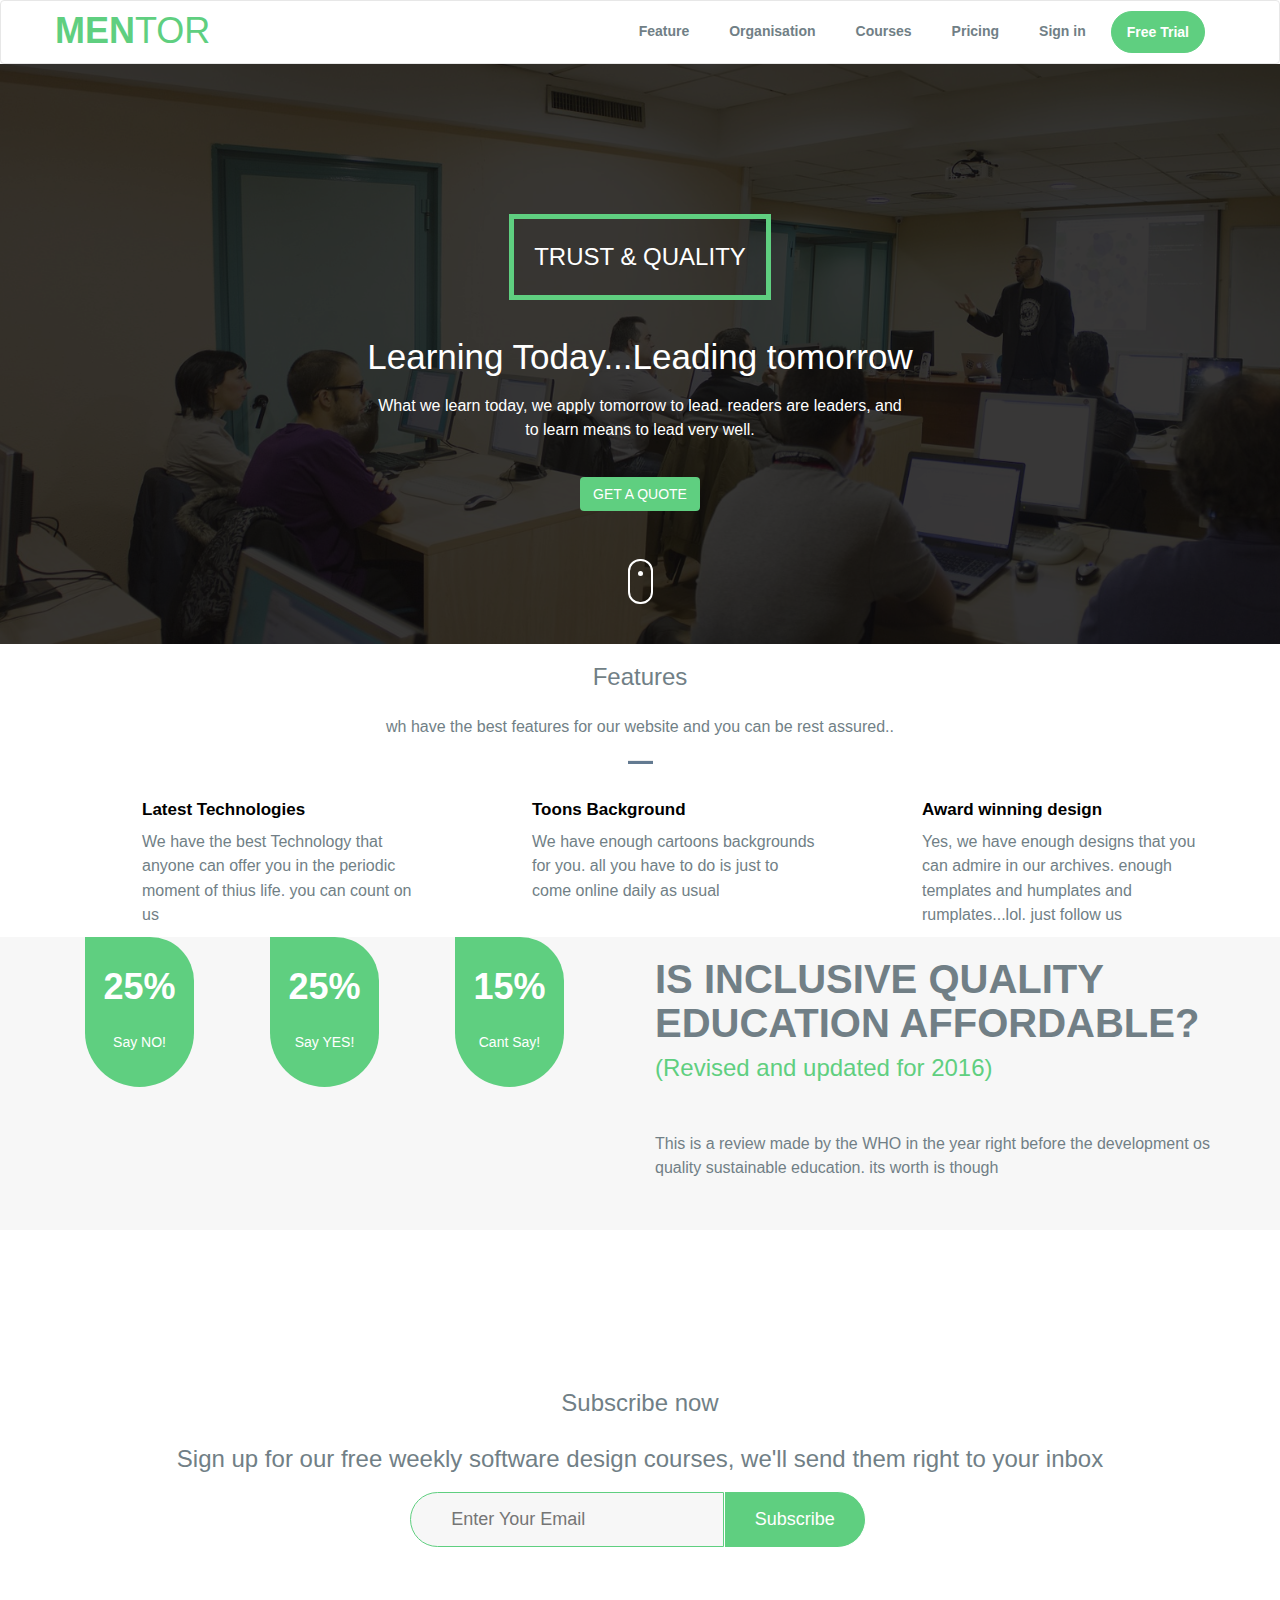
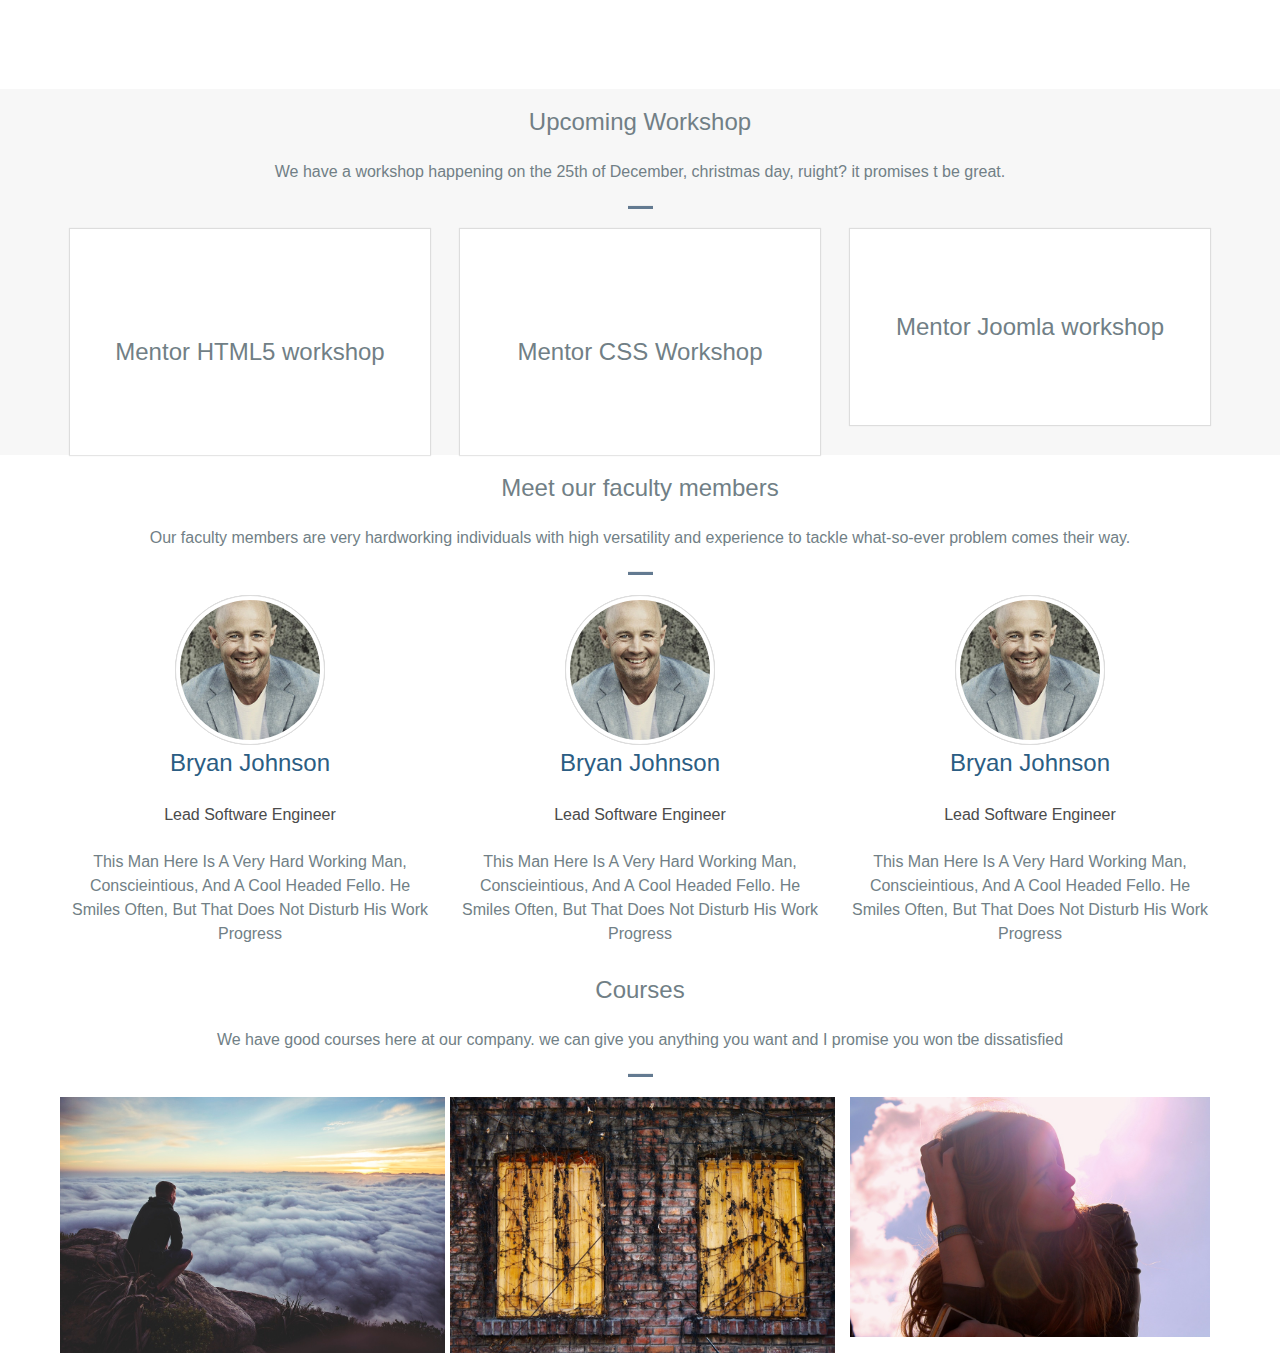
<file: index.html>
<!DOCTYPE html>
<html>
  <head>
    <meta charset="utf-8">
    <meta type="viewport" content="width=device-width, initial-scale=1">
    <title>Mentor Bootsrap Project</title>
    <link rel="stylesheet" href="css/bootstrap.min.css">
    <link rel="stylesheet" href="sheet.css">
    <link rel="stylesheet" href="css/imagehover.min.css">
  </head>

  <body>
    <!--Navigation bar-->
    <nav class="navbar navbar-default nabar-fixed-top">
      <div class=container>
        <div class="navbar-header">
          <button type="button" class="navbar-toggle" data-toggle="collapse" data-target="#myNavbar">
            <span class="icon-bar"></span>
            <span class="icon-bar"></span>
            <span class="icon-bar"></span>
          </button>
          <a href="index.html" class="navbar-brand">Men<span>tor</span></a>
        </div>
        <div class="collapse navbar-collapse" id="myNavbar">
          <ul class="nav navbar-nav navbar-right">
            <li><a href="#feature">Feature</a></li>
            <li><a href="#organisations">Organisation</a></li>
            <li><a href="#courses">Courses</a></li>
            <li><a href="#pricing">Pricing</a></li>
            <li><a href="#" data-toggle="modal" data-target="#Login">Sign in</a></li>
            <li class="btn-trial"><a href="#footer">Free Trial</a></li>
          </ul>
        </div>
      </div>
    </nav>
    <!--End navigation bar-->

    <!--Modal box-->
    <div class="modal fade" id="Login" role="dialog">
      <div class="modal-dialog modal-sm">
        <!--modal content 1-->
        <div class="modal-content">
          <div class="modal-header">
            <button type="button" class="close" data-dismiss="modal">&times;</button>
            <h4 class="modal-title text-center form-title">Login</h4>
          </div>
          <div class="modal-body padtrbl">
            <div class="login-box-body">
              <p class="login-box-message">Sign in to start your session</p>
              <div class="form-group">
                <form name="" id="loginForm">
                  <div class="form-group has-feedback">
                    <!--Username-->
                    <input class="form-control"placeholder="Username" id="loginid" autocomplete="off" type="text" />
                    <span style="display:none;font-weight:bold;position:absolute;color:red;position:absolute;padding:4px;font-size:11px;background-color:rgba(128,128,128,0.26);z-index: 17; right: 27px; top:5px;" id="span_loginid"></span>
                    <!--Already Exists-->
                    <span class="glyphicon glyphicon-user form-control-feedback"></span>
                  </div>
                  <!--Password-->
                  <div class="form-group has-feedback">
                    <input class="form-control"placeholder="password" type="password" id="loginpsw" autocomplete="off" />
                    <span style="display:none;font-weight:bold;position:absolute;color:red;position:absolute;padding:4px;font-size:11px;background-color:rgba(128,128,128,0.26);z-index: 17; right: 27px; top:5px;" id="span_loginid"></span>
                    <!--Already Exists-->
                    <span>class="glyphicon glyphicon-lock form-control-feedback</span>
                  </div>

                  <div class="row">
                    <div class="col-xs-12">
                      <div class="checkbox icheck">
                        <label><input type="checkbox" id="loginrem">Remember Me</label>
                      </div>
                    </div>
                    <div class="col-xs-12">
                      <button type="button" class="btn btn-green btn-block btn-flat" onclick="userlogin()">Sign In</button>
                    </div>
                  </div>
                </form>
              </div>
            </div>
          </div>
        </div>
      </div>
    </div>
    <!--End Modal Box-->
    <div class="banner">
      <div class="bg-color">
        <div class="container">
          <div class="row">
            <div class="banner-text text-center">
              <div class="text-border">
                <h2 class="text-dec">Trust & Quality</h2>
              </div>
              <div class="intro-para text-center quote">
                <p class="big-text">Learning Today...Leading tomorrow</p>
                <p class="small-text">What we learn today, we apply tomorrow to lead. readers are leaders, and<br>to learn means to lead very well.</p>
                <a href="#footer" class="btn get-quote">GET A QUOTE</a>
                <a href="#feature" class="mouse-hover"><div class="mouse"></div></a>
              </div>
            </div>
          </div>
        </div>
      </div>
    </div>
    <!--Feature-->
    <section id="feature" class="section-padding">
      <div class="container">
        <div class="row">
          <div class="header-section text-center">
            <h2>Features</h2>
            <p>wh have the best features for our website and you can be rest assured..</p>
            <hr class="bottom-line">
          </div>
          <div class="feature-info">
            <div class="fea">
              <div class="col-md-4">
                <div class="heading pull-right">
                  <h4>Latest Technologies</h4>
                  <p>We have the best Technology that anyone can offer you in the periodic moment of thius life. you can count on us</p>
                </div>
                <div class="fea-img pull-left">
                  <i class="fa fa-css3"></i>
                </div>
              </div>
            </div>
          </div>
          <div class="fea">
            <div class="col-md-4">
              <div class="heading pull-right">
                <h4>Toons Background</h4>
                <p>We have enough cartoons backgrounds for you. all you have to do is just to come online daily as usual</p>
              </div>
              <div class="fea-img pull-left">
                <i class="fa fa-drupal"></i>
              </div>
            </div>
          </div>
          <div class="fea">
            <div class="col-md-4">
              <div class="heading pull-right">
                <h4>Award winning design</h4>
                <p>Yes, we have enough designs that you can admire in our archives. enough templates and humplates and rumplates...lol. just follow us</p>
              </div>
              <div class="fea-img pull-left">
                <i class="fa fa-trophy"></i>
              </div>
            </div>
          </div>
        </div>
      </div>
    </section>
    <!--End of feature-->
    <!--Organization-->
    <section id="organisations" class="section-padding">
      <div class="container">
        <div class="row">
          <div class="col-md-6">
            <div class="col-md-4 col-xs-4 col-lg-4 col-sm-4">
              <div class="orga-stru">
                <h3>25%</h3>
                <p>Say NO!</p>
                <i class="fa fa-male"></i>
              </div>
            </div>
            <div class="col-lg-4 col-xs-4 col-md-4 col-sm-4">
              <div class="orga-stru">
                <h3>25%</h3>
                <p>Say YES!</p>
                <i class="fa fa-male"></i>
              </div>
            </div>
            <div class="col-xs-4 col-sm-4 col-md-4 col-lg-4">
              <div class="orga-stru">
                <h3>15%</h3>
                <p>Cant Say!</p>
                <i class="fa fa-male"></i>
              </div>
            </div>
          </div>
          <div class="col-md-6">
            <div class="detail-info">
              
                <h3 class="det-text">Is inclusive quality education affordable?</h3>
                <h4 class="sm-text">(Revised and updated for 2016)</h4>
              
              <p class="det-p">This is a review made by the WHO in the year right before the development os quality sustainable education. its worth is though</p>
            </div>
          </div>
        </div>
      </div>
    </section>
    <!--CTA-->
    <section id="cta-2">
      <div class="container">
        <div class="row">
          <div class="col-lg-12">
            <h2 class="text-center">Subscribe now</h2>
            <p class="cta-2-txt">Sign up for our free weekly software design courses, we'll send them right to your inbox</p>
            <div class="cta-2-form text-center">
              <form action="#" method="post" id="workshop-newsletter-form">
                <input type="email" name="" placeholder="Enter Your Email">
                <input type="submit" class="cta-2-form-submit-btn" value="subscribe">
              </form>
            </div>
          </div>
        </div>
      </div>
    </section>
    <!--Workshop-->
    <section id="work-shop" class="workshop-padding">
      <div class="container">
        <div class="row">
          <div class="header-section text-center">
            <h2>Upcoming Workshop</h2> 
            <p>We have a workshop happening on the 25th of December, christmas day, ruight? it promises t be great.</p>
            <hr class="bottom-line">
          </div>
          <div class="col-md-4 col-sm-6">
            <div class="service-box text-center">
              <div class="icon-box">
                <i class="fa fa-html5 color-green"></i>
              </div>
              <div class="icon-text">
                <h4 class="ser-text">Mentor HTML5 workshop</h4>
              </div>
            </div>
          </div>
          <div class="col-md-4 col-sm-6">
            <div class="service-box text-center">
              <div class="icon-box">
                <i class="fa fa-css3 color-green"></i>
              </div>
              <div class="icon-text">
                <h4 class="ser-text">Mentor CSS Workshop</h4>
              </div>
            </div>
          </div>
          <div class="col-md-4 col-sm-6">
            <div class="service-box text-center">
              <div class="icon-box">
                <i class="fa fa-joomla color-green"></i>
              </div>
              <div class="ser-text">Mentor Joomla workshop</div>
            </div>
          </div>
        </div>
      </div>
    </section>
    <!--Faculty member-->
    <section id="faculty-member" class="section-padding">
      <div class="container">
        <div class="row">
          <div class="header-section text-center">
            <h2>Meet our faculty members</h2>
            <p>Our faculty members are very hardworking individuals with high versatility and experience to tackle what-so-ever problem comes their way.</p>
          </div>
          <hr class="bottom-line">
          <div class="col-lg-4 col-md-4 col-sm-4">
            <div class="pm-staff-profile-container">
              <div class="pm-staff-frofile-image-wrapper text-center">
                <div class="pm-staff-profile-image">
                  <img src="images/mentor.jpg" alt="" class="img-thumbnail img-circle">
                </div>
              </div>
              <div class="pm-staff-detail text-center">
                <p class="pm-staff-profile-name">Bryan Johnson</p>
                <p class="pm-staff-profile-title">Lead software engineer</p>
                <p class="pm-staff-profile-bio">This man here is a very hard working man, conscieintious, and a cool headed fello. he smiles often, but that does not disturb his work progress</p>
              </div>
            </div>
          </div>
          <div class="col-lg-4 col-md-4 col-sm-4">
            <div class="pm-staff-profile-container">
              <div class="pm-staff-frofile-image-wrapper text-center">
                <div class="pm-staff-profile-image">
                  <img src="images/mentor.jpg" alt="" class="img-thumbnail img-circle">
                </div>
              </div>
              <div class="pm-staff-detail text-center">
                <p class="pm-staff-profile-name">Bryan Johnson</p>
                <p class="pm-staff-profile-title">Lead software engineer</p>
                <p class="pm-staff-profile-bio">This man here is a very hard working man, conscieintious, and a cool headed fello. he smiles often, but that does not disturb his work progress</p>
              </div>
            </div>
          </div>
          <div class="col-lg-4 col-md-4 col-sm-4">
            <div class="pm-staff-profile-container">
              <div class="pm-staff-frofile-image-wrapper text-center">
                <div class="pm-staff-profile-image">
                  <img src="images/mentor.jpg" alt="" class="img-thumbnail img-circle">
                </div>
              </div>
              <div class="pm-staff-detail text-center">
                <p class="pm-staff-profile-name">Bryan Johnson</p>
                <p class="pm-staff-profile-title">Lead software engineer</p>
                <p class="pm-staff-profile-bio">This man here is a very hard working man, conscieintious, and a cool headed fello. he smiles often, but that does not disturb his work progress</p>
              </div>
            </div>
          </div>
        </div>
      </div>
    </section>
    <!--Courses-->
    <section id="courses" class="section-padding">
      <div class="container">
        <div class=row>
          <div class="header-section text-center">
            <h2>Courses</h2>
            <p>We have good courses here at our company. we can give you anything you want and I promise you won tbe dissatisfied</p>
            <hr class="bottom-line">
          </div>
        </div>
      </div>
      <div class="container">
        <div class="row">
          <div class="col-md-4 col-sm-6 padleft-right">
            <figure class="imghvr-fold-up">
              <img src="images/course01.jpg" alt="" class="img-responsive">
              <figcaption>
                <h3>Course Name</h3>
                <p>This course is very very good for the brain and muscle...lol</p>
              </figcaption>
              <a href="#"></a>
            </figure>
          </div>
          <div class="col-md-4 col-sm-6 padleft-right">
            <figure class="imghvr-fold-up">
              <img src="images/course02.jpg" class="img-responsive" alt="">
              <figcaption>
                <h2>CourseName</h2>
                <p>This course is very good for your eye and chest. it balances and stabilizes the blood flow</p>
              </figcaption>
              <a href="#"></a>
            </figure>
          </div>
          <div class="col-md-4 col-sm-6">
            <figure class="imghvr-fold-up">
              <img src="images/course03.jpg" class="img-responsive" alt="">
              <figcaption>
                <h2>Course Name</h2>
                <p>This course is good for the nose. it makes your nose to work perfectly well,,,lol. lind you,the tongue is not left out</p>
              </figcaption>
              <a href="#"></a>
            </figure>
          </div>
        </div>
      </div>
    </section>
  </body>
</html>
</file>
<file: sheet.css>
body{
  font-size:15px;
  line-height:1.52;
  color:#717f86;
  font-size:16px;
  font-family:'Open Sans', sans-serif;
  font-weight:400;
}
ol, ul {
  list-style-type: none;
}
blockquote, q{
  quotes:none;
}
blockquote:before, blockquote:after, q:before,q:after {
  content:'';
  content:none;
}

/*********Navigation Bar******/
.navbar-default .navbar-brand {
  color:#5FCF80;
}
.navbar-default {
  background-color:#ffffff;
}
.course-text{
  padding:84px;
}
.navbar-default .navbar-nav>li>a {
  color:#717f86;
  font-size:14px;
  font-weight:700;
}
.navbar-nav>li>a{
  padding:0px;
  margin:10px 5px;
  padding:10px 15px;
}

.navbar-default .navbar-nav>li>a:focus, .navbar-default .navbar-nav>li>a:hover {
  color:#5FCF80;
}
.navbar-nav .active a{
  background:none !important;
  columns: #5fcf80 !important;
  outline:none;
}

.btn-trial a{
  background-color:#5FCF80;
  border-radius:25px;
  color:#ffffff !important;
  border:1px solid #5FCF80;
}
.btn-trial a:hover, .btn-trial a:focus{
  border:1px solid #5FCF80;
  background-color: #fff;
  color:#5FCF80 !important;
}
.navbar-default .navbar-brand{
  font-family:'Dosis', sans-serif !important;
  font-weight:700;
  text-transform:uppercase;
  padding:0px;
  height:inherit;
  font-size:36px;
  margin:20px 0px;
}
.navbar-default .navbar-brand span {
  font-weight:100 !important;
}
.navbar {
  margin-bottom:0px;
}
.padding-zero{
  padding:0px;
}
.mart20{
  margin-top:20px;
}

/***********Banner************/
.banner {
  background:url('images/bg-banner.jpg') no-repeat center top;
  background-size:cover;
  min-height:580px;
  position:relative;
}
.bg-color{
  background-color:RGBA(12,11,11,0.82);
  min-height:580px;
}
.text-dec {
  font-size:24px;
  padding:10px 20px;
  margin:15px 0;
  text-transform:uppercase;
  color:#fff;
}
.text-border{
  border:5px solid #5FCF80;
  display:inline-block;
  margin-top:150px;
}
.intro-para {
  font-family:'Alegreya Sans', sans-serif;
  font-size:45px;
  color:#fff;
  margin-top:30px;
}
.big-text {
  font-size:35px;
}
.small-text {
  font-size:16px;
}
.quote .btn{
  background-color:#5FCF80;
  color:#fff;
  -webkit-transition:all 0.3s ease-in-out;
  -moz-transition: all 0.3s ease-in-out;
  transition:all 0.3s ease-in-out;
  margin-top:10px;
}
.modal-dialog {
  width:600px;
  margin:150px auto;
}
.mouse {
  width:25px;
  height:45px;
  border:2px solid #fff;
  position:absolute;
  bottom:40px;
  left:50%;
  margin-left:-12.5px;
  border-radius:12px;
}
@-webkit-keyframes rotateplane {
  0%{top:10px;}
  25%{top:14px;}
  50%{top:19px;}
  75%{top:24px;}
  100%{top:28px;}
}
@-moz-keyframes rotateplane {
  0%{top:10px;}
  25%{top:14px;}
  50%{top:19px;}
  75%{top:24px;}
  100%{top:28px;}
}
@-o-keyframes rotateplane{
  0%{top:10px;}
  25%{top:14px;}
  50%{top:19px;}
  75%{top:24px;}
  100%{top:28px;}
}
.mouse::after{
  content:"";
  position:absolute;
  height:5px;
  width:5px;
  background-color:#fff;
  border-radius:100%;
  left:50%;
  top:10px;
  margin-left:-2.5px;
  transition:all 0.3s ease-in;

  -webkit-animation-name:rotateplane;
  -webkit-animation-duration:2s;
  animation-name:rotateplane;
  animation-duration: 2s;
  animation-iteration-count:infinite;
}
.modal-content h4 {
  font-size:1.5em;
  font-weight:700;
}
.login-box-body{
  padding:15px 30px;
}
.login-box-msg, .register-box-msg {
  margin:0;
  text-align:center;
  padding:0px 20px 20px;
}
.modal-sm{
  width:400px;
}
.padleft-right{
  padding-left:5px;
  padding-right:0px;
}
.quote .btn:hover, .quote .btn:focus{
  background-color:#fff;
  color:#5fcf80;
  border-color:#fff;
  -webkit-transition:all 0.3s ease-in-out;
  -moz-transition:all 0.3s ease-in-out;
}
/****Feature*****/
h2{
  font-size:24px;
  padding-bottom:15px;
}
.bottom-line{
  width:25px;
  height:3px;
  background-color:rgb(99,122,145);
}
.fea {
  margin-top:25px;
}
.heading{
  width:80%;
}
.fea-img{
  width:20%;
}
.fea i{
  font-size:39px;
  color:#5FCF80;
  margin-top:7px;
}
.heading h4{
  font-size:17px;
  line-height:1.25;
  font-weight:700;
  color:#000;
  margin:10px 0px;
  text-align:left;
}
.heading p{
  text-align:left;
}

/***Organisations*****/
#organisations {
  background-color:rgb(247,247,247);
}
.orga-stru{
  background-color:#5FCF80;
  width:109px;
  height:auto;
  padding:10px 10px 25px 10px;
  text-align:center;
  border-radius:0px 80px 99px 99px;
  -moz-border-radius:0px 80px 99px 99px;
  -o-border-radius:0px 80px 99px 99px;
  -webkit-border-radius:0px 80px 99px 99px;
}
.orga-stru h3{
  font-size:36px;
  color:white;
  font-weight:bold;
}
.orga-stru p{
  font-size:14px;
  color:white;
  font-weight:normal;
  line-height:20px;
  padding-top:15px;
}
.orga-stru i{
  font-size:150px;
  margin-top:35px;
  color:rgb(255,255,255);
}
.detail-info h3{
  font-size:40px;
  font-weight:bold;
  text-transform:uppercase;
}
.detail-info h4{
  color:#5FCF80;
  font-size:24px;
}
p.det-p{
  padding:40px 0px;
}
#pricing{
  background:rgb(247,247,247);
}

/**cta**/
#cta-2 {
  padding:140px 0;
}
.cta-2-txt {
  font-size:24px;
  padding-bottom:15px;
  text-align:center;
  margin:0 auto;
  line-height:34px !important;
}
.cta-2-form input[type="Email"]{
  border:0px solid #ccc;
  padding:13px 40px;
  font-size:18px;
  color:#2b5d83;
  font-weight:100;
  min-width:280px;
  margin-left:-4px;
  margin-bottom:2px;
  border:1px solid #5fcf80;
  background-color:rgb(247,247,247);
  border-radius:30px 0px 0px 30px;
}

.cta-2-form-submit-btn{
  font-size:18px;
  text-transform:capitalize;
  color:#fff;
  background-color:#5fcf80;
  border:2px solid #fff;
  padding:14px 30px;
  margin-left:-4px;
  transition:all 0.3s;
  -moz-transition:0.3s;
  -o-transition:0.3s;
  -webkit-transition:0.3s;
  border-width: 1px 1px 1px 0px;
  border-radius:0px 30px 30px 0px;
}
/**Workshop**/
#work-shop{
  background-color:rgb(247,247,247);
}
.service-box{
  background:#fff;
  padding:60px 30px 80px;
  box-shadow:0px 0px 1px 1px rgba(0,0,0,0.1);
}
.ser-text{
  font-size:24px;
}
.icon-box, .icon-text{
  padding:20px 0px 0px;
}
.icon-box i{
  color:#5FCF80;
  font-size:65px;
}
/**Mentor Team**/
.pm-staff-profile-image{
  width:150px;
  height:150px;
  background-color:#C6C6C6;
  border-radius:50%;
  display:inline-block;
}
.pm-staff-profile-details{
  padding:20px 20px;
}
.pm-staff-profile-name{
  font-size:24px;
  text-transform:capitalize;
  color:#2b5d83;
}
.pm-staff-profile-title{
  text-transform:capitalize;
  color:#4b4b4b;
  font-weight:500;
  padding:12px 0px
}
.pm-staff-profile-bio {
  text-transform:capitalize;
  columns: #4b4b4b;;
  font-weight:100;
}

/**Course**/
[class*= imghvr-] figcaption, [class^=imghvr-] figcaption {
  background-color:#5FCF80;
}
[class*=imghvr-], [class^=imghvr-] {
  background-color: #5FCF80;
  color:#fff;
}
</file>
<file: css/imagehover.min.css>
/*
 * ImageHover.css - http://www.imagehover.io
 */
 [class*=' imghvr-'],[class^=imghvr-]{position:relative;display:inline-block;margin:0;max-width:100%;background-color:#2266a5;color:#fff;overflow:hidden;-webkit-backface-visibility:hidden;backface-visibility:hidden;-moz-osx-font-smoothing:grayscale;-webkit-transform:translateZ(0);transform:translateZ(0)}[class*=' imghvr-']>img,[class^=imghvr-]>img{vertical-align:top;max-width:100%}[class*=' imghvr-'] figcaption,[class^=imghvr-] figcaption{background-color:#135796;padding:30px;position:absolute;top:0;bottom:0;left:0;right:0;color:#fff}[class*=' imghvr-'] figcaption h1,[class*=' imghvr-'] figcaption h2,[class*=' imghvr-'] figcaption h3,[class*=' imghvr-'] figcaption h4,[class*=' imghvr-'] figcaption h5,[class*=' imghvr-'] figcaption h6,[class^=imghvr-] figcaption h1,[class^=imghvr-] figcaption h2,[class^=imghvr-] figcaption h3,[class^=imghvr-] figcaption h4,[class^=imghvr-] figcaption h5,[class^=imghvr-] figcaption h6{color:#fff}[class*=' imghvr-'] a,[class^=imghvr-] a{position:absolute;top:0;bottom:0;left:0;right:0;z-index:1}[class*=' imghvr-'],[class*=' imghvr-'] *,[class*=' imghvr-'] :after,[class*=' imghvr-'] :before,[class*=' imghvr-']:after,[class*=' imghvr-']:before,[class^=imghvr-],[class^=imghvr-] *,[class^=imghvr-] :after,[class^=imghvr-] :before,[class^=imghvr-]:after,[class^=imghvr-]:before{-webkit-box-sizing:border-box;box-sizing:border-box;-webkit-transition:all .35s ease;transition:all .35s ease}[class*=' imghvr-fade'] figcaption,[class*=' imghvr-fade']:hover>img,[class^=imghvr-fade] figcaption,[class^=imghvr-fade]:hover>img{opacity:0}[class*=' imghvr-fade']:hover figcaption,[class^=imghvr-fade]:hover figcaption{opacity:1}[class*=' imghvr-fade']:hover figcaption,[class*=' imghvr-fade']:hover>img,[class^=imghvr-fade]:hover figcaption,[class^=imghvr-fade]:hover>img{-webkit-transform:translate(0,0);transform:translate(0,0)}.imghvr-fade-in-up figcaption{-webkit-transform:translate(0,15%);transform:translate(0,15%)}.imghvr-fade-in-down figcaption{-webkit-transform:translate(0,-15%);transform:translate(0,-15%)}.imghvr-fade-in-left figcaption{-webkit-transform:translate(-15%,0);transform:translate(-15%,0)}.imghvr-fade-in-right figcaption{-webkit-transform:translate(15%,0);transform:translate(15%,0)}[class*=' imghvr-push-']:hover figcaption,[class^=imghvr-push-]:hover figcaption{-webkit-transform:translate(0,0);transform:translate(0,0)}.imghvr-push-up figcaption{-webkit-transform:translateY(100%);transform:translateY(100%)}.imghvr-push-down figcaption,.imghvr-push-up:hover>img{-webkit-transform:translateY(-100%);transform:translateY(-100%)}.imghvr-push-down:hover>img{-webkit-transform:translateY(100%);transform:translateY(100%)}.imghvr-push-left figcaption{-webkit-transform:translateX(100%);transform:translateX(100%)}.imghvr-push-left:hover>img,.imghvr-push-right figcaption{-webkit-transform:translateX(-100%);transform:translateX(-100%)}.imghvr-push-right:hover>img{-webkit-transform:translateX(100%);transform:translateX(100%)}[class*=' imghvr-slide-']:hover figcaption,[class^=imghvr-slide-]:hover figcaption{-webkit-transform:translate(0,0);transform:translate(0,0)}.imghvr-slide-up figcaption{-webkit-transform:translateY(100%);transform:translateY(100%)}.imghvr-slide-down figcaption{-webkit-transform:translateY(-100%);transform:translateY(-100%)}.imghvr-slide-left figcaption{-webkit-transform:translateX(100%);transform:translateX(100%)}.imghvr-slide-right figcaption{-webkit-transform:translateX(-100%);transform:translateX(-100%)}.imghvr-slide-top-left figcaption{-webkit-transform:translate(-100%,-100%);transform:translate(-100%,-100%)}.imghvr-slide-top-right figcaption{-webkit-transform:translate(100%,-100%);transform:translate(100%,-100%)}.imghvr-slide-bottom-left figcaption{-webkit-transform:translate(-100%,100%);transform:translate(-100%,100%)}.imghvr-slide-bottom-right figcaption{-webkit-transform:translate(100%,100%);transform:translate(100%,100%)}[class*=' imghvr-reveal-']:before,[class^=imghvr-reveal-]:before{position:absolute;top:0;bottom:0;left:0;right:0;content:'';background-color:#135796}[class*=' imghvr-reveal-'] figcaption,[class^=imghvr-reveal-] figcaption{opacity:0}[class*=' imghvr-reveal-']:hover:before,[class^=imghvr-reveal-]:hover:before{-webkit-transform:translate(0,0);transform:translate(0,0)}[class*=' imghvr-reveal-']:hover figcaption,[class^=imghvr-reveal-]:hover figcaption{opacity:1;-webkit-transition-delay:.21s;transition-delay:.21s}.imghvr-reveal-up:before{-webkit-transform:translateY(100%);transform:translateY(100%)}.imghvr-reveal-down:before{-webkit-transform:translateY(-100%);transform:translateY(-100%)}.imghvr-reveal-left:before{-webkit-transform:translateX(100%);transform:translateX(100%)}.imghvr-reveal-right:before{-webkit-transform:translateX(-100%);transform:translateX(-100%)}.imghvr-reveal-top-left:before{-webkit-transform:translate(-100%,-100%);transform:translate(-100%,-100%)}.imghvr-reveal-top-right:before{-webkit-transform:translate(100%,-100%);transform:translate(100%,-100%)}.imghvr-reveal-bottom-left:before{-webkit-transform:translate(-100%,100%);transform:translate(-100%,100%)}.imghvr-reveal-bottom-right:before{-webkit-transform:translate(100%,100%);transform:translate(100%,100%)}[class*=' imghvr-hinge-'],[class^=imghvr-hinge-]{-webkit-perspective:50em;perspective:50em}[class*=' imghvr-hinge-'] figcaption,[class^=imghvr-hinge-] figcaption{opacity:0;z-index:1}[class*=' imghvr-hinge-']:hover img,[class^=imghvr-hinge-]:hover img{opacity:0}[class*=' imghvr-hinge-']:hover figcaption,[class^=imghvr-hinge-]:hover figcaption{opacity:1;-webkit-transition-delay:.21s;transition-delay:.21s}.imghvr-hinge-up img{-webkit-transform-origin:50% 0;-ms-transform-origin:50% 0;transform-origin:50% 0}.imghvr-hinge-up figcaption{-webkit-transform:rotateX(90deg);transform:rotateX(90deg);-webkit-transform-origin:50% 100%;-ms-transform-origin:50% 100%;transform-origin:50% 100%}.imghvr-hinge-up:hover>img{-webkit-transform:rotateX(-90deg);transform:rotateX(-90deg)}.imghvr-hinge-up:hover figcaption{-webkit-transform:rotateX(0);transform:rotateX(0)}.imghvr-hinge-down img{-webkit-transform-origin:50% 100%;-ms-transform-origin:50% 100%;transform-origin:50% 100%}.imghvr-hinge-down figcaption{-webkit-transform:rotateX(-90deg);transform:rotateX(-90deg);-webkit-transform-origin:50% -50%;-ms-transform-origin:50% -50%;transform-origin:50% -50%}.imghvr-hinge-down:hover>img{-webkit-transform:rotateX(90deg);transform:rotateX(90deg);opacity:0}.imghvr-hinge-down:hover figcaption{-webkit-transform:rotateX(0);transform:rotateX(0)}.imghvr-hinge-left img{-webkit-transform-origin:0 50%;-ms-transform-origin:0 50%;transform-origin:0 50%}.imghvr-hinge-left figcaption{-webkit-transform:rotateY(-90deg);transform:rotateY(-90deg);-webkit-transform-origin:100% 50%;-ms-transform-origin:100% 50%;transform-origin:100% 50%}.imghvr-hinge-left:hover>img{-webkit-transform:rotateY(90deg);transform:rotateY(90deg)}.imghvr-hinge-left:hover figcaption{-webkit-transform:rotateY(0);transform:rotateY(0)}.imghvr-hinge-right img{-webkit-transform-origin:100% 50%;-ms-transform-origin:100% 50%;transform-origin:100% 50%}.imghvr-hinge-right figcaption{-webkit-transform:rotateY(90deg);transform:rotateY(90deg);-webkit-transform-origin:0 50%;-ms-transform-origin:0 50%;transform-origin:0 50%}.imghvr-hinge-right:hover>img{-webkit-transform:rotateY(-90deg);transform:rotateY(-90deg)}.imghvr-hinge-right:hover figcaption{-webkit-transform:rotateY(0);transform:rotateY(0)}[class*=' imghvr-flip-'],[class^=imghvr-flip-]{-webkit-perspective:50em;perspective:50em}[class*=' imghvr-flip-'] img,[class^=imghvr-flip-] img{backface-visibility:hidden}[class*=' imghvr-flip-'] figcaption,[class*=' imghvr-flip-']:hover>img,[class^=imghvr-flip-] figcaption,[class^=imghvr-flip-]:hover>img{opacity:0}[class*=' imghvr-flip-']:hover figcaption,[class^=imghvr-flip-]:hover figcaption{opacity:1;-webkit-transition-delay:.13999999999999999s;transition-delay:.13999999999999999s}.imghvr-flip-horiz figcaption{-webkit-transform:rotateX(90deg);transform:rotateX(90deg);-webkit-transform-origin:0 50%;-ms-transform-origin:0 50%;transform-origin:0 50%}.imghvr-flip-horiz:hover img{-webkit-transform:rotateX(-180deg);transform:rotateX(-180deg)}.imghvr-flip-horiz:hover figcaption{-webkit-transform:rotateX(0);transform:rotateX(0)}.imghvr-flip-vert figcaption{-webkit-transform:rotateY(90deg);transform:rotateY(90deg);-webkit-transform-origin:50% 0;-ms-transform-origin:50% 0;transform-origin:50% 0}.imghvr-flip-vert:hover>img{-webkit-transform:rotateY(-180deg);transform:rotateY(-180deg)}.imghvr-flip-vert:hover figcaption{-webkit-transform:rotateY(0);transform:rotateY(0)}.imghvr-flip-diag-1 figcaption{-webkit-transform:rotate3d(1,-1,0,100deg);transform:rotate3d(1,-1,0,100deg)}.imghvr-flip-diag-1:hover>img{-webkit-transform:rotate3d(-1,1,0,100deg);transform:rotate3d(-1,1,0,100deg)}.imghvr-flip-diag-1:hover figcaption{-webkit-transform:rotate3d(0,0,0,0deg);transform:rotate3d(0,0,0,0deg)}.imghvr-flip-diag-2 figcaption{-webkit-transform:rotate3d(1,1,0,100deg);transform:rotate3d(1,1,0,100deg)}.imghvr-flip-diag-2:hover>img{-webkit-transform:rotate3d(-1,-1,0,100deg);transform:rotate3d(-1,-1,0,100deg)}.imghvr-flip-diag-2:hover figcaption{-webkit-transform:rotate3d(0,0,0,0deg);transform:rotate3d(0,0,0,0deg)}[class*=' imghvr-shutter-out-']:before,[class^=imghvr-shutter-out-]:before{background:#135796;position:absolute;content:'';-webkit-transition-delay:105ms;transition-delay:105ms}[class*=' imghvr-shutter-out-'] figcaption,[class^=imghvr-shutter-out-] figcaption{opacity:0;-webkit-transition-delay:0s;transition-delay:0s}[class*=' imghvr-shutter-out-']:hover:before,[class^=imghvr-shutter-out-]:hover:before{-webkit-transition-delay:0s;transition-delay:0s}[class*=' imghvr-shutter-out-']:hover figcaption,[class^=imghvr-shutter-out-]:hover figcaption{opacity:1;-webkit-transition-delay:105ms;transition-delay:105ms}.imghvr-shutter-out-horiz:before{left:50%;right:50%;top:0;bottom:0}.imghvr-shutter-out-horiz:hover:before{left:0;right:0}.imghvr-shutter-out-vert:before{top:50%;bottom:50%;left:0;right:0}.imghvr-shutter-out-vert:hover:before{top:0;bottom:0}.imghvr-shutter-out-diag-1:before{top:50%;bottom:50%;left:-35%;right:-35%;-webkit-transform:rotate(45deg);transform:rotate(45deg)}.imghvr-shutter-out-diag-1:hover:before{top:-35%;bottom:-35%}.imghvr-shutter-out-diag-2:before{top:50%;bottom:50%;left:-35%;right:-35%;-webkit-transform:rotate(-45deg);transform:rotate(-45deg)}.imghvr-shutter-out-diag-2:hover:before{top:-35%;bottom:-35%}[class*=' imghvr-shutter-in-']:after,[class*=' imghvr-shutter-in-']:before,[class^=imghvr-shutter-in-]:after,[class^=imghvr-shutter-in-]:before{background:#135796;position:absolute;content:''}[class*=' imghvr-shutter-in-']:after,[class^=imghvr-shutter-in-]:after{top:0;left:0}[class*=' imghvr-shutter-in-']:before,[class^=imghvr-shutter-in-]:before{right:0;bottom:0}[class*=' imghvr-shutter-in-'] figcaption,[class^=imghvr-shutter-in-] figcaption{opacity:0;z-index:1}[class*=' imghvr-shutter-in-']:hover figcaption,[class^=imghvr-shutter-in-]:hover figcaption{opacity:1;-webkit-transition-delay:.21s;transition-delay:.21s}.imghvr-shutter-in-horiz:after,.imghvr-shutter-in-horiz:before{width:0;height:100%}.imghvr-shutter-in-horiz:hover:after,.imghvr-shutter-in-horiz:hover:before{width:50%}.imghvr-shutter-in-vert:after,.imghvr-shutter-in-vert:before{height:0;width:100%}.imghvr-shutter-in-vert:hover:after,.imghvr-shutter-in-vert:hover:before{height:50%}.imghvr-shutter-in-out-horiz:after,.imghvr-shutter-in-out-horiz:before{width:0;height:100%}.imghvr-shutter-in-out-horiz:hover:after,.imghvr-shutter-in-out-horiz:hover:before{width:100%;opacity:.75}.imghvr-shutter-in-out-vert:after,.imghvr-shutter-in-out-vert:before{height:0;width:100%}.imghvr-shutter-in-out-vert:hover:after,.imghvr-shutter-in-out-vert:hover:before{height:100%;opacity:.75}.imghvr-shutter-in-out-diag-1:after,.imghvr-shutter-in-out-diag-1:before{width:200%;height:200%;-webkit-transition:all .6s ease;transition:all .6s ease;opacity:.75}.imghvr-shutter-in-out-diag-1:after{-webkit-transform:skew(-45deg) translateX(-150%);transform:skew(-45deg) translateX(-150%)}.imghvr-shutter-in-out-diag-1:before{-webkit-transform:skew(-45deg) translateX(150%);transform:skew(-45deg) translateX(150%)}.imghvr-shutter-in-out-diag-1:hover:after{-webkit-transform:skew(-45deg) translateX(-50%);transform:skew(-45deg) translateX(-50%)}.imghvr-shutter-in-out-diag-1:hover:before{-webkit-transform:skew(-45deg) translateX(50%);transform:skew(-45deg) translateX(50%)}.imghvr-shutter-in-out-diag-2:after,.imghvr-shutter-in-out-diag-2:before{width:200%;height:200%;-webkit-transition:all .6s ease;transition:all .6s ease;opacity:.75}.imghvr-shutter-in-out-diag-2:after{-webkit-transform:skew(45deg) translateX(-100%);transform:skew(45deg) translateX(-100%)}.imghvr-shutter-in-out-diag-2:before{-webkit-transform:skew(45deg) translateX(100%);transform:skew(45deg) translateX(100%)}.imghvr-shutter-in-out-diag-2:hover:after,.imghvr-shutter-in-out-diag-2:hover:before{-webkit-transform:skew(45deg) translateX(0);transform:skew(45deg) translateX(0)}[class*=' imghvr-fold'],[class^=imghvr-fold]{-webkit-perspective:50em;perspective:50em}[class*=' imghvr-fold'] img,[class^=imghvr-fold] img{-webkit-transform-origin:50% 0;-ms-transform-origin:50% 0;transform-origin:50% 0}[class*=' imghvr-fold'] figcaption,[class^=imghvr-fold] figcaption{z-index:1;opacity:0}[class*=' imghvr-fold']:hover>img,[class^=imghvr-fold]:hover>img{opacity:0;-webkit-transition-delay:0;transition-delay:0}[class*=' imghvr-fold']:hover figcaption,[class^=imghvr-fold]:hover figcaption{-webkit-transform:rotateX(0) translate3d(0,0,0) scale(1);transform:rotateX(0) translate3d(0,0,0) scale(1);opacity:1;-webkit-transition-delay:.21s;transition-delay:.21s}.imghvr-fold-up>img{-webkit-transform-origin:50% 0;-ms-transform-origin:50% 0;transform-origin:50% 0}.imghvr-fold-up figcaption{-webkit-transform:rotateX(-90deg) translate3d(0,-50%,0) scale(.6);transform:rotateX(-90deg) translate3d(0,-50%,0) scale(.6);-webkit-transform-origin:50% 100%;-ms-transform-origin:50% 100%;transform-origin:50% 100%}.imghvr-fold-up:hover>img{-webkit-transform:rotateX(90deg) scale(.6) translateY(50%);transform:rotateX(90deg) scale(.6) translateY(50%)}.imghvr-fold-down>img{-webkit-transform-origin:50% 100%;-ms-transform-origin:50% 100%;transform-origin:50% 100%}.imghvr-fold-down figcaption{-webkit-transform:rotateX(90deg) translate3d(0,50%,0) scale(.6);transform:rotateX(90deg) translate3d(0,50%,0) scale(.6);-webkit-transform-origin:50% 0;-ms-transform-origin:50% 0;transform-origin:50% 0}.imghvr-fold-down:hover>img{-webkit-transform:rotateX(-90deg) scale(.6) translateY(-50%);transform:rotateX(-90deg) scale(.6) translateY(-50%)}.imghvr-fold-left>img{-webkit-transform-origin:0 50%;-ms-transform-origin:0 50%;transform-origin:0 50%}.imghvr-fold-left figcaption{-webkit-transform:rotateY(90deg) translate3d(-50%,0,0) scale(.6);transform:rotateY(90deg) translate3d(-50%,0,0) scale(.6);-webkit-transform-origin:100% 50%;-ms-transform-origin:100% 50%;transform-origin:100% 50%}.imghvr-fold-left:hover>img{-webkit-transform:rotateY(-90deg) scale(.6) translateX(50%);transform:rotateY(-90deg) scale(.6) translateX(50%)}.imghvr-fold-right{-webkit-perspective:50em;perspective:50em}.imghvr-fold-right>img{-webkit-transform-origin:100% 50%;-ms-transform-origin:100% 50%;transform-origin:100% 50%}.imghvr-fold-right figcaption{-webkit-transform:rotateY(-90deg) translate3d(50%,0,0) scale(.6);transform:rotateY(-90deg) translate3d(50%,0,0) scale(.6);-webkit-transform-origin:0 50%;-ms-transform-origin:0 50%;transform-origin:0 50%}.imghvr-fold-right:hover>img{-webkit-transform:rotateY(90deg) scale(.6) translateX(-50%);transform:rotateY(90deg) scale(.6) translateX(-50%)}.imghvr-zoom-in figcaption{opacity:0;-webkit-transform:scale(.5);transform:scale(.5)}.imghvr-zoom-in:hover figcaption{-webkit-transform:scale(1);transform:scale(1);opacity:1}[class*=' imghvr-zoom-out'] figcaption,[class^=imghvr-zoom-out] figcaption{-webkit-transform:scale(.5);transform:scale(.5);-webkit-transform-origin:50% 50%;-ms-transform-origin:50% 50%;transform-origin:50% 50%;opacity:0}[class*=' imghvr-zoom-out'].hover figcaption,[class*=' imghvr-zoom-out']:hover figcaption,[class^=imghvr-zoom-out].hover figcaption,[class^=imghvr-zoom-out]:hover figcaption{-webkit-transform:scale(1);transform:scale(1);opacity:1;-webkit-transition-delay:.35s;transition-delay:.35s}.imghvr-zoom-out:hover>img{-webkit-transform:scale(.5);transform:scale(.5);opacity:0}.imghvr-zoom-out-up.hover>img,.imghvr-zoom-out-up:hover>img{-webkit-animation:imghvr-zoom-out-up .40249999999999997s linear;animation:imghvr-zoom-out-up .40249999999999997s linear;-webkit-animation-iteration-count:1;animation-iteration-count:1;-webkit-animation-fill-mode:forwards;animation-fill-mode:forwards}@-webkit-keyframes imghvr-zoom-out-up{50%{-webkit-transform:scale(.8) translateY(0);transform:scale(.8) translateY(0);opacity:.5}100%{-webkit-transform:scale(.8) translateY(-150%);transform:scale(.8) translateY(-150%);opacity:.5}}@keyframes imghvr-zoom-out-up{50%{-webkit-transform:scale(.8) translateY(0);transform:scale(.8) translateY(0);opacity:.5}100%{-webkit-transform:scale(.8) translateY(-150%);transform:scale(.8) translateY(-150%);opacity:.5}}.imghvr-zoom-out-down.hover>img,.imghvr-zoom-out-down:hover>img{-webkit-animation:imghvr-zoom-out-down .40249999999999997s linear;animation:imghvr-zoom-out-down .40249999999999997s linear;-webkit-animation-iteration-count:1;animation-iteration-count:1;-webkit-animation-fill-mode:forwards;animation-fill-mode:forwards}@-webkit-keyframes imghvr-zoom-out-down{50%{-webkit-transform:scale(.8) translateY(0);transform:scale(.8) translateY(0);opacity:.5}100%{-webkit-transform:scale(.8) translateY(150%);transform:scale(.8) translateY(150%);opacity:.5}}@keyframes imghvr-zoom-out-down{50%{-webkit-transform:scale(.8) translateY(0);transform:scale(.8) translateY(0);opacity:.5}100%{-webkit-transform:scale(.8) translateY(150%);transform:scale(.8) translateY(150%);opacity:.5}}.imghvr-zoom-out-left.hover>img,.imghvr-zoom-out-left:hover>img{-webkit-animation:imghvr-zoom-out-left .40249999999999997s linear;animation:imghvr-zoom-out-left .40249999999999997s linear;-webkit-animation-iteration-count:1;animation-iteration-count:1;-webkit-animation-fill-mode:forwards;animation-fill-mode:forwards}@-webkit-keyframes imghvr-zoom-out-left{50%{-webkit-transform:scale(.8) translateX(0);transform:scale(.8) translateX(0);opacity:.5}100%{-webkit-transform:scale(.8) translateX(-150%);transform:scale(.8) translateX(-150%);opacity:.5}}@keyframes imghvr-zoom-out-left{50%{-webkit-transform:scale(.8) translateX(0);transform:scale(.8) translateX(0);opacity:.5}100%{-webkit-transform:scale(.8) translateX(-150%);transform:scale(.8) translateX(-150%);opacity:.5}}.imghvr-zoom-out-right.hover>img,.imghvr-zoom-out-right:hover>img{-webkit-animation:imghvr-zoom-out-right .40249999999999997s linear;animation:imghvr-zoom-out-right .40249999999999997s linear;-webkit-animation-iteration-count:1;animation-iteration-count:1;-webkit-animation-fill-mode:forwards;animation-fill-mode:forwards}@-webkit-keyframes imghvr-zoom-out-right{50%{-webkit-transform:scale(.8) translateX(0);transform:scale(.8) translateX(0);opacity:.5}100%{-webkit-transform:scale(.8) translateX(150%);transform:scale(.8) translateX(150%);opacity:.5}}@keyframes imghvr-zoom-out-right{50%{-webkit-transform:scale(.8) translateX(0);transform:scale(.8) translateX(0);opacity:.5}100%{-webkit-transform:scale(.8) translateX(150%);transform:scale(.8) translateX(150%);opacity:.5}}.imghvr-zoom-out-flip-horiz{-webkit-perspective:50em;perspective:50em}.imghvr-zoom-out-flip-horiz figcaption{opacity:0;-webkit-transform:rotateX(90deg) translateY(-100%) scale(.5);transform:rotateX(90deg) translateY(-100%) scale(.5)}.imghvr-zoom-out-flip-horiz.hover>img,.imghvr-zoom-out-flip-horiz:hover>img{-webkit-transform:rotateX(-100deg) translateY(50%) scale(.5);transform:rotateX(-100deg) translateY(50%) scale(.5);opacity:0;-webkit-transition-delay:0;transition-delay:0}.imghvr-zoom-out-flip-horiz.hover figcaption,.imghvr-zoom-out-flip-horiz:hover figcaption{-webkit-transform:rotateX(0) translateY(0) scale(1);transform:rotateX(0) translateY(0) scale(1);opacity:1;-webkit-transition-delay:.35s;transition-delay:.35s}.imghvr-zoom-out-flip-vert{-webkit-perspective:50em;perspective:50em}.imghvr-zoom-out-flip-vert figcaption{opacity:0;-webkit-transform:rotateY(90deg) translate(50%,0) scale(.5);transform:rotateY(90deg) translate(50%,0) scale(.5)}.imghvr-zoom-out-flip-vert.hover>img,.imghvr-zoom-out-flip-vert:hover>img{-webkit-transform:rotateY(-100deg) translateX(50%) scale(.5);transform:rotateY(-100deg) translateX(50%) scale(.5);opacity:0;-webkit-transition-delay:0;transition-delay:0}.imghvr-zoom-out-flip-vert.hover figcaption,.imghvr-zoom-out-flip-vert:hover figcaption{-webkit-transform:rotateY(0) translate(0,0) scale(1);transform:rotateY(0) translate(0,0) scale(1);opacity:1;-webkit-transition-delay:.35s;transition-delay:.35s}.imghvr-blur figcaption{opacity:0}.imghvr-blur:hover>img{-webkit-filter:blur(30px);filter:blur(30px);-webkit-transform:scale(1.2);transform:scale(1.2);opacity:0}.imghvr-blur:hover figcaption{opacity:1;-webkit-transition-delay:.21s;transition-delay:.21s}
</file>
